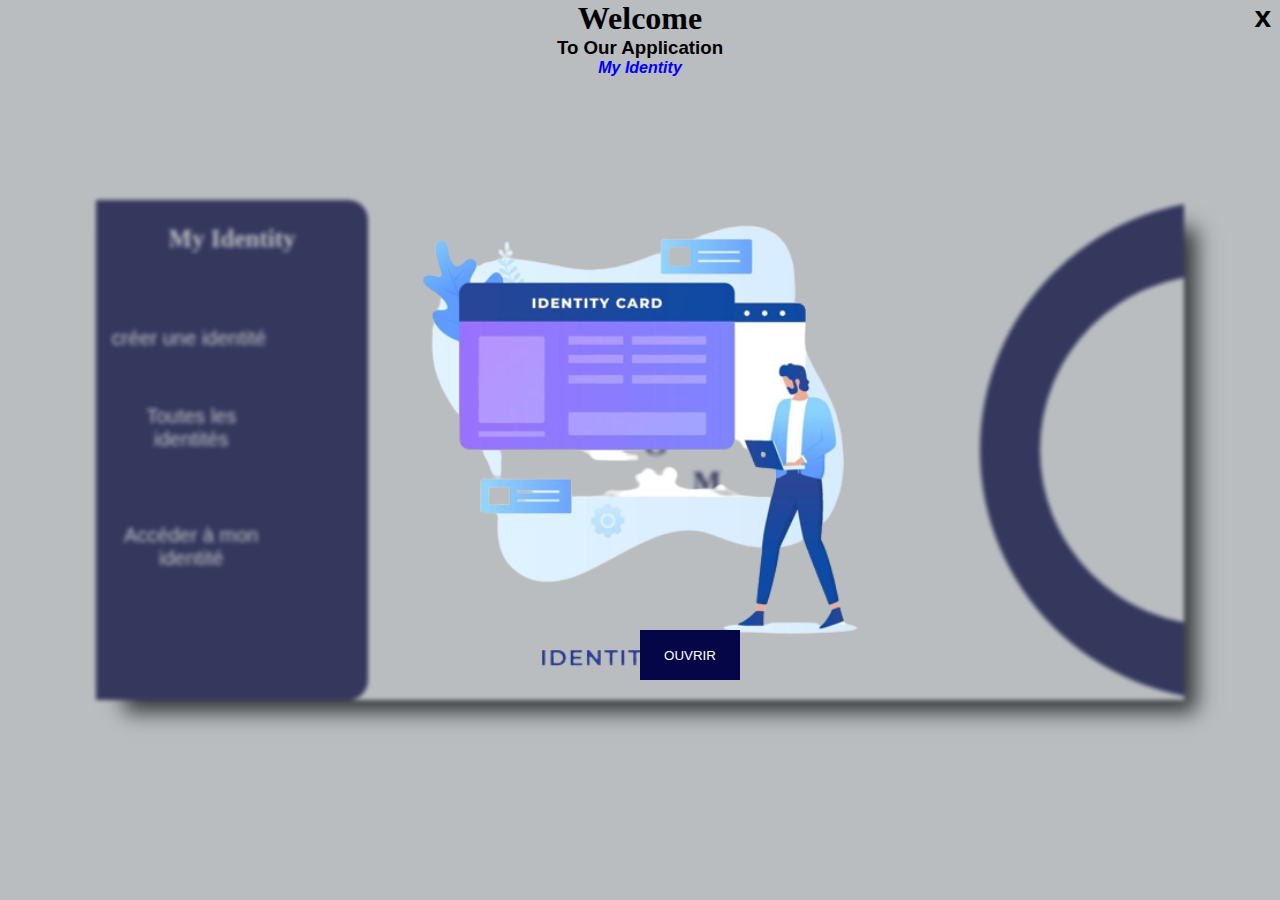
<file: index.html>
<!DOCTYPE html>
<html lang="FR">
<head>
    <meta charset="UTF-8">
    <meta http-equiv="X-UA-Compatible" content="IE=edge">
    <link rel="stylesheet" href="CSS/style1.css">
    <meta name="viewport" content="width=device-width, initial-scale=1.0">
    <title>My Identity</title>
</head>
<body>
    <div class="super-container">
        <div class="modal-window">
            <div class="fermer">
                <p>x</p>
            </div>
            <h1>Welcome</h1>
            <h3>To Our Application</h3>
            <h4 style="color:blue;font-style: italic; text-decoration:solid;">My Identity</h4>
            <div class="cercle-modale">
            </div>
            
            <a href="html/accueil.html"><button class="btn">OUVRIR</button></a>
            
        </div>
        <section class="container">
            <div class="title">
                <h1 id="myIdentity">My Identity</h1> 
                <table class="menu">
                    <tr><td><button>créer une identité</button></td></tr>
                    <tr><td><button>Toutes les identités</button></td></tr>
                    <tr><td><button>Accéder à mon identité</button></td></tr>
                </table>
            </div>
            <div class="container-formulaire">
                <div class="welcome">
                        <table>
                            <tr>
                                <td>W</td>
                                <td></td> 
                            </tr>
                            <tr>
                                <td></td>
                                <td>E</td> 
                            </tr>
                            <tr>
                                <td></td>
                                <td></td>
                                <td>L</td>
                            </tr>
                            <tr>
                                <td></td>
                                <td></td>
                                <td></td>
                                <td>C</td>
                            </tr>
                            <tr>
                                <td></td>
                                <td></td> 
                                <td></td>
                                <td></td>
                                <td>O</td>
                            </tr>
                            <tr>
                                <td></td>
                                <td></td> 
                                <td></td>
                                <td></td>
                                <td></td>
                                <td>M</td>
                            </tr>
                            <tr>
                                <td></td>
                                <td></td> 
                                <td></td>
                                <td></td>
                                <td></td>
                                <td></td>
                                <td>E</td> 
                            </tr>
                        </table>  
                </div>
                <div class="decoration">
                    <div class="Mi-cercle-right">
                        <div class="interCercle">
                            <div class="myIdentity">
                                <p>M</p>
                                <p>y</p>
                                <p><br></p>
                                <p>I</p>
                                <p>d</p>
                                <p>e</p>
                                <p>n</p>
                                <p>t</p>
                                <p>i</p>
                                <p>t</p>
                                <p>y</p>
                            </div>
                            
                        </div>
                    </div>
                </div>
                
            </div>
            
        </section>
    </div>
    <script src="js/script.js"></script>
</body>
</html>
</file>
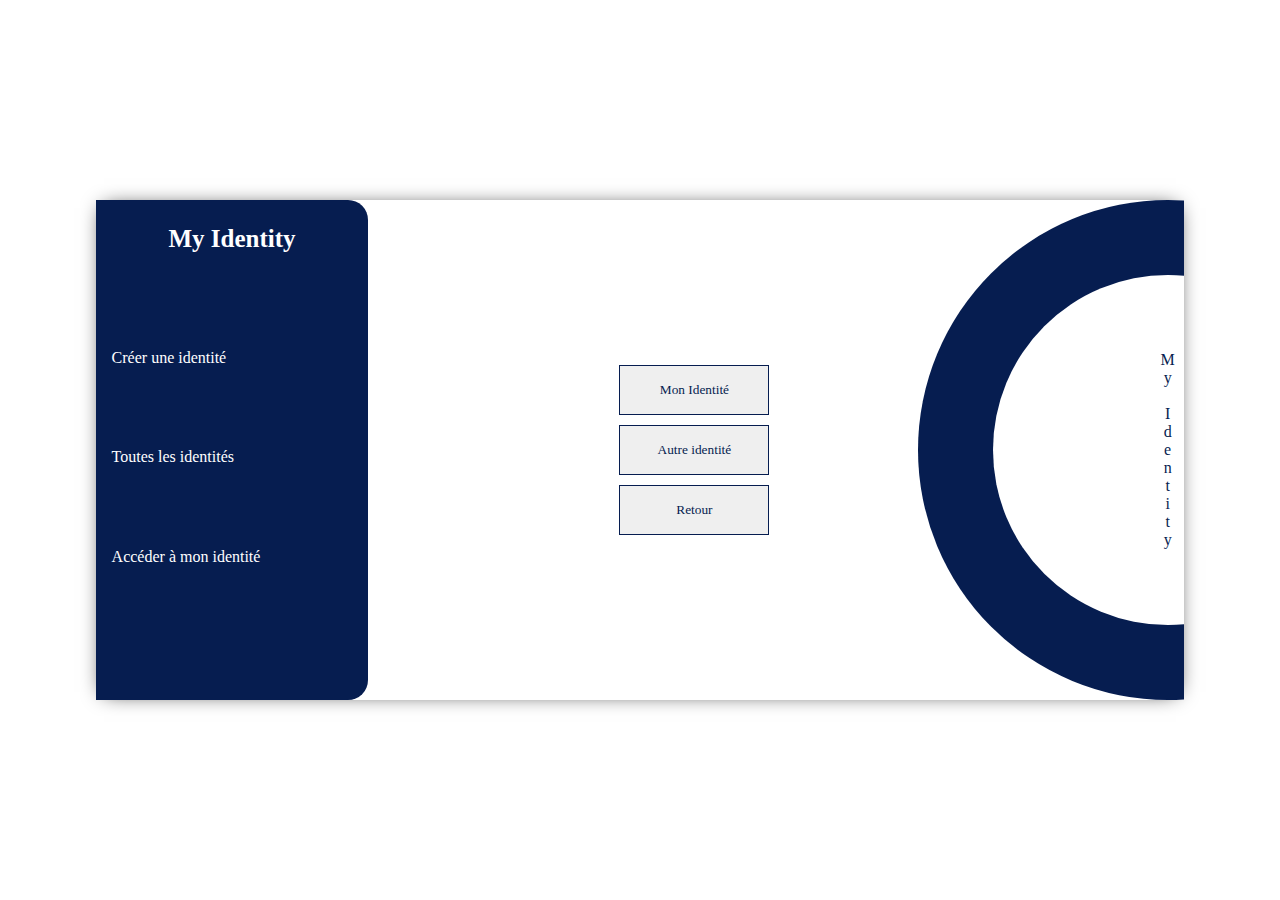
<file: html/acceder.html>
<!DOCTYPE html>
<html lang="FR">
<head>
    <meta charset="UTF-8">
    <meta http-equiv="X-UA-Compatible" content="IE=edge">
    <link rel="stylesheet" href="../CSS/style.css">
    <link rel="stylesheet" href="../CSS/acceder.css">
    <meta name="viewport" content="width=device-width, initial-scale=1.0">
    <title>Document</title>
</head>
<body>
    <div class="super-container">
        <section class="container">
            <div class="title">
                <h1 id="myIdentity">My Identity</h1> 
                <table class="menu">
                    <tr><td>Créer une identité</td></tr>
                    <tr><td>Toutes les identités</td></tr>
                    <tr><td>Accéder à mon identité</td></tr>
                </table>
            </div>
            <div class="container-formulaire">
                <div class="decoration">
                    <div class="Mi-cercle-right">
                        <div class="interCercle">
                            <div class="myIdentity">
                                <p>M</p>
                                <p>y</p>
                                <p><br></p>
                                <p>I</p>
                                <p>d</p>
                                <p>e</p>
                                <p>n</p>
                                <p>t</p>
                                <p>i</p>
                                <p>t</p>
                                <p>y</p>
                            </div>
                            
                        </div>
                    </div>
                </div>
                <div class="choix">
                    <a href=""><button class="btn-inscrire">Mon Identité</button></a>
                    <a href="toutesIdentites.html"><button class="btn-acceder">Autre identité</button></a>
                    <a href="accueil.html"><button class="btn-acceder">Retour</button></a>
                </div>
            </div>
            
        </section>
    </div>
    
</body>
</html>
</file>
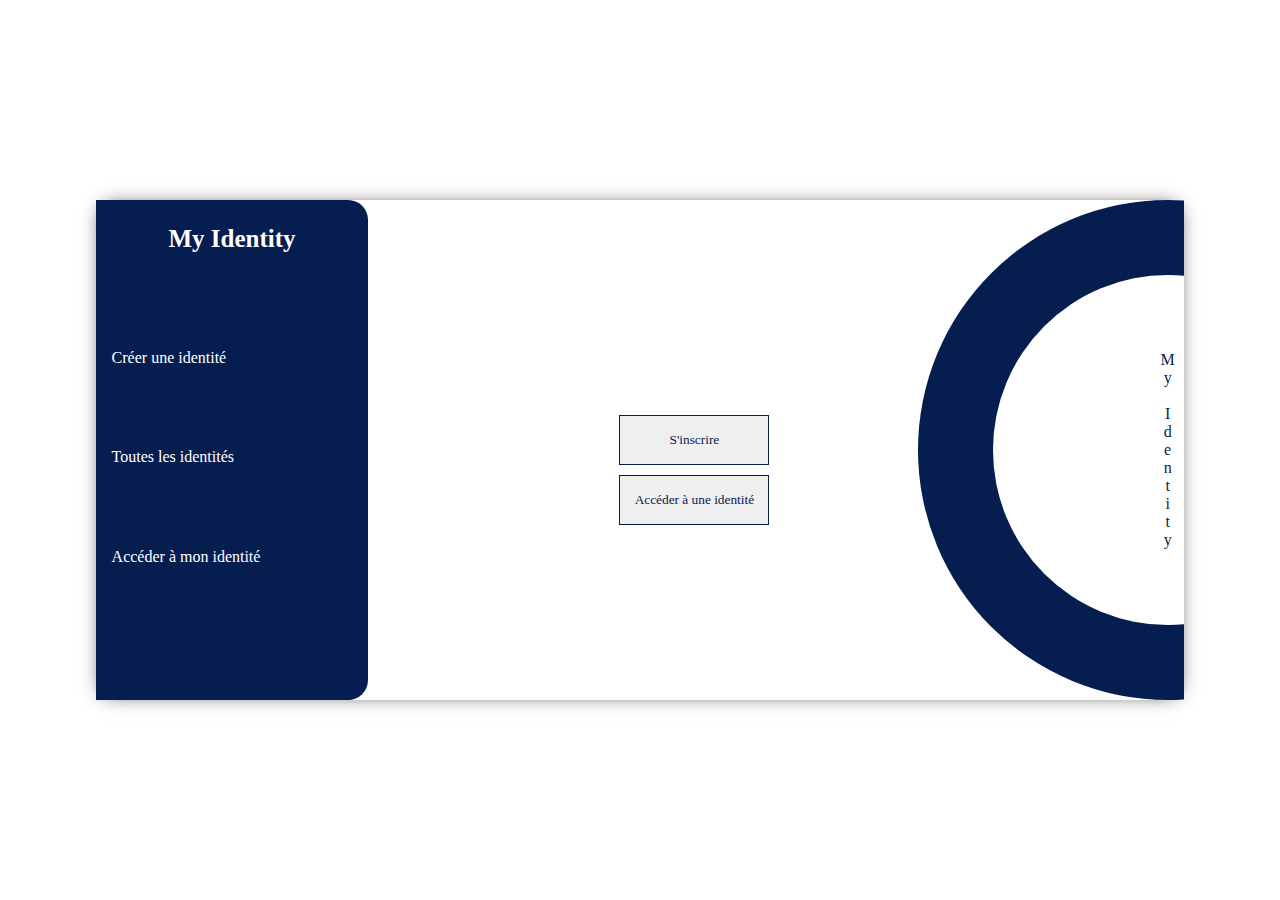
<file: html/accueil.html>
<!DOCTYPE html>
<html lang="FR">
<head>
    <meta charset="UTF-8">
    <meta http-equiv="X-UA-Compatible" content="IE=edge">
    <link rel="stylesheet" href="../CSS/style.css">
    <meta name="viewport" content="width=device-width, initial-scale=1.0">
    <title>Document</title>
</head>
<body>
    <div class="super-container">
        <section class="container">
            <div class="title">
                <h1 id="myIdentity">My Identity</h1> 
                <table class="menu">
                    <tr><td>Créer une identité</td></tr>
                    <tr><td>Toutes les identités</td></tr>
                    <tr><td>Accéder à mon identité</td></tr>
                </table>
            </div>
            <div class="container-formulaire">
                <div class="decoration">
                    <div class="Mi-cercle-right">
                        <div class="interCercle">
                            <div class="myIdentity">
                                <p>M</p>
                                <p>y</p>
                                <p><br></p>
                                <p>I</p>
                                <p>d</p>
                                <p>e</p>
                                <p>n</p>
                                <p>t</p>
                                <p>i</p>
                                <p>t</p>
                                <p>y</p>
                            </div>
                            
                        </div>
                    </div>
                </div>
                <div class="choix">
                    <a href="inscrire.html"><button class="btn-inscrire">S'inscrire</button></a>
                    <a href="acceder.html"><button class="btn-acceder">Accéder à une identité</button></a>
                </div>
            </div>
            
        </section>
    </div>
    
</body>
</html>
</file>
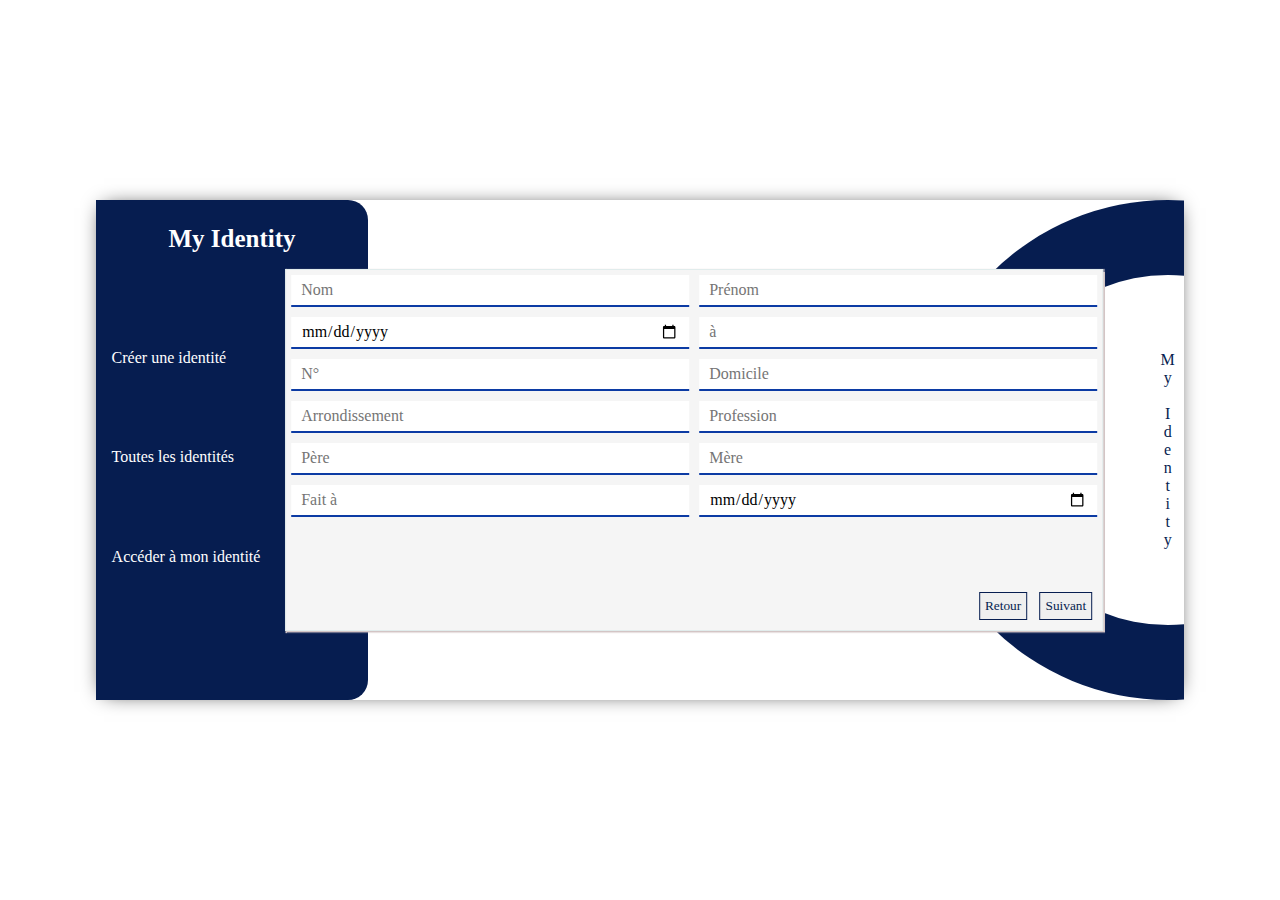
<file: html/inscrire.html>
<!DOCTYPE html>
<html lang="FR">
<head>
    <meta charset="UTF-8">
    <meta http-equiv="X-UA-Compatible" content="IE=edge">
    <link rel="stylesheet" href="../CSS/style.css">
    <link rel="stylesheet" href="../CSS/inscrire.css">
    <meta name="viewport" content="width=device-width, initial-scale=1.0">
    <title>Document</title>
</head>
<body>
    <div class="super-container">
        <section class="container">
            <div class="title">
                <h1 id="myIdentity">My Identity</h1> 
                <table class="menu">
                    <tr><td>Créer une identité</td></tr>
                    <tr><td>Toutes les identités</td></tr>
                    <tr><td>Accéder à mon identité</td></tr>
                </table>
            </div>
            <div class="container-formulaire">
                <div class="decoration">
                    <div class="Mi-cercle-right">
                        <div class="interCercle">
                            <div class="myIdentity">
                                <p>M</p>
                                <p>y</p>
                                <p><br></p>
                                <p>I</p>
                                <p>d</p>
                                <p>e</p>
                                <p>n</p>
                                <p>t</p>
                                <p>i</p>
                                <p>t</p>
                                <p>y</p>
                            </div>
                            
                        </div>
                    </div>
                </div>
                <div class="div-formulaire">
                    <form action="" class="formulaire">
                        <!-- <label for="nom" class="">Nom</label> -->
                        <input type="text" name="t_nom" id="nom" class="nom" placeholder="Nom">

                        <!-- <label for="prenom" class="prenom">Prénom</label> -->
                        <input type="text" name="t_prenom" id="prenom" class="prenom"  placeholder="Prénom">

                        <!-- <label for="annif" class="annif">Né(e) le :</label> -->
                        <input type="date" name="d_annif" id="annif" class="annif" placeholder="Né(e) le :">

                        <!-- <label for="lieu-naissance" class="lieu-naissance">à</label> -->
                        <input type="text" name="t_lieu-naissance" id="lieu-naissance" class="lieu-naissance" placeholder="à">

                        <!-- <label for="Num-CIN" class="Num-CIN">N°</label> -->
                        <input type="number" name="n_Num-CIN" id="Num-CIN" class="Num-CIN" placeholder="N°">

                        <!-- <label for="domicile" class="domicile">Domicile</label> -->
                        <input type="text" name="t_domicile" id="domicile" class="domicile" placeholder="Domicile">

                        <!-- <label for="arrondissement" class="arrondissement">Arrondissement</label> -->
                        <input type="text" name="t_arrondissement" id="arrondissement" class="arrondissement" placeholder="Arrondissement">

                        <!-- <label for="profession" class="profession">Profession</label> -->
                        <input type="text" name="t-profession" id="profession" class="profession" placeholder="Profession">

                        <!-- <label for="pere" class="pere">Père</label> -->
                        <input type="text" name="t_pere" id="pere" class="pere" placeholder="Père">
                        
                        <!-- <label for="mere" class="mere">Mère</label> -->
                        <input type="text" name="t_mere" id="mere" class="mere" placeholder="Mère">
                        
                        <!-- <label for="fait" class="fait">Fait à</label> -->
                        <input type="text" name="t_fait" id="fait" class="fait" placeholder="Fait à">
                        
                        <!-- <label for="le" class="le"></label> -->
                        <input type="date" name="t_le" id="le" class="le" placeholder="Le  ">
                        <div class="btn-list">
                            <input type="submit" value="Suivant" class="btn-suivant">
                        </div>
                    </form>
                    <a href="accueil.html"><button class="btn-retour">Retour</button></a>
                    

                </div>
            </div>
            
        </section>
    </div>
    
</body>
</html>
</file>
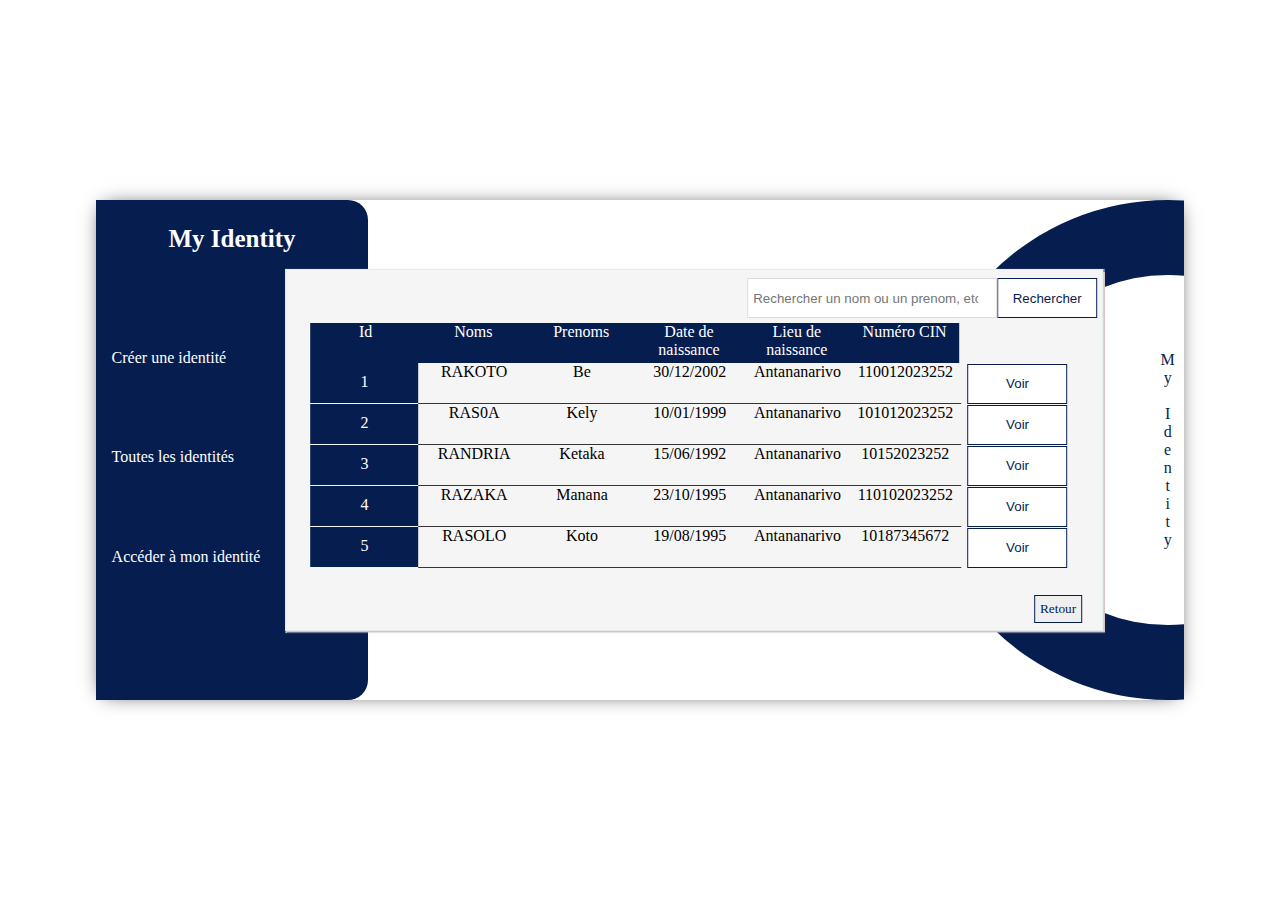
<file: html/toutesIdentites.html>
<!DOCTYPE html>
<html lang="FR">
<head>
    <meta charset="UTF-8">
    <meta http-equiv="X-UA-Compatible" content="IE=edge">
    <link rel="stylesheet" href="../CSS/style.css">
    <link rel="stylesheet" href="../CSS/toutesIdentite.css">
    <meta name="viewport" content="width=device-width, initial-scale=1.0">
    <title>Document</title>
</head>
<body>
    <div class="super-container">
        <section class="container">
            <div class="title">
                <h1 id="myIdentity">My Identity</h1> 
                <table class="menu">
                    <tr><td>Créer une identité</td></tr>
                    <tr><td>Toutes les identités</td></tr>
                    <tr><td>Accéder à mon identité</td></tr>
                </table>
            </div>
            <div class="container-formulaire">
                <div class="decoration">
                    <div class="Mi-cercle-right">
                        <div class="interCercle">
                            <div class="myIdentity">
                                <p>M</p>
                                <p>y</p>
                                <p><br></p>
                                <p>I</p>
                                <p>d</p>
                                <p>e</p>
                                <p>n</p>
                                <p>t</p>
                                <p>i</p>
                                <p>t</p>
                                <p>y</p>
                            </div>
                            
                        </div>
                    </div>
                </div>
                <div class="div-formulaire">
                    <div class="list-identity">
                        <div id="recherche">
                            <form class="formRecherche">
                                <input type="submit" value="Rechercher" id="rechercher">
                                <input type="search" name="aRechercher" id="aRechercher" placeholder="Rechercher un nom ou un prenom, etc">
                            </form>
                        </div>
                        <div id="listesGrille">
                            <div class="caseT">Id</div>
                            <div class="caseT">Noms</div>
                            <div class="caseT">Prenoms</div>
                            <div class="caseT">Date de naissance</div>
                            <div class="caseT">Lieu de naissance</div>
                            <div class="caseT">Numéro CIN</div>
                            <div class="case"></div>
    
                            <div class="caseId">1</div>
                            <div class="caseN">RAKOTO</div>
                            <div class="caseN">Be</div>
                            <div class="caseN">30/12/2002</div>
                            <div class="caseN">Antananarivo</div>
                            <div class="caseN">110012023252</div>
                            <div class="case"><button class="modifier">Voir</button></div>
    
                            <div class="caseId">2</div>
                            <div class="caseN">RAS0A</div>
                            <div class="caseN">Kely</div>
                            <div class="caseN">10/01/1999</div>
                            <div class="caseN">Antananarivo</div>
                            <div class="caseN">101012023252</div>
                            <div class="case"><button class="modifier">Voir</button></div>
    
                            <div class="caseId">3</div>
                            <div class="caseN">RANDRIA</div>
                            <div class="caseN">Ketaka</div>
                            <div class="caseN">15/06/1992</div>
                            <div class="caseN">Antananarivo</div>
                            <div class="caseN">10152023252</div>
                            <div class="case"><button class="modifier">Voir</button></div>
    
                            <div class="caseId">4</div>
                            <div class="caseN">RAZAKA</div>
                            <div class="caseN">Manana</div>
                            <div class="caseN">23/10/1995</div>
                            <div class="caseN">Antananarivo</div>
                            <div class="caseN">110102023252</div>
                            <div class="case"><button class="modifier">Voir</button></div>
    
                            <div class="caseId">5</div>
                            <div class="caseN">RASOLO</div>
                            <div class="caseN">Koto</div>
                            <div class="caseN">19/08/1995</div>
                            <div class="caseN">Antananarivo</div>
                            <div class="caseN">10187345672</div>
                            <div class="case"><button class="modifier">Voir</button></div>
                        </div>
                    </div>
                    <div >
                        <a href="acceder.html"><button class="btn-retour">Retour</button></a>
                    </div>
                </div>
                
            </div>
        </section>
    </div>
    
</body>
</html>
</file>
<file: CSS/style1.css>
:root{
    --color1:  #050647;;
    --color2: black;
    --color3: black;
    --color4: rgba(255, 255, 255, 0.521);
    --font1: 'Times New Roman', Times, serif; 
    --font2: Cambria, Cochin, Georgia, Times, 'Times New Roman', serif
}

*{
    margin: 0;
    padding: 0;
}

body{
    background-color:white;
}
.super-container{
    display: flex;
    justify-content: center;
    align-items: center;
    height: 100vh;
}

.container{
    width: calc(100% - 15%);
    height: 500px;
    display: grid;
    grid-template-columns: 25% 75%;
    background-color: white;
    box-shadow:20px 20px 20px -8px rgb(0, 0, 0) ;
    z-index: 1;
}

.title{
    background-color: var(--color1);
    border-top-right-radius: 20px;
    border-bottom-right-radius: 20px;
}

.container-formulaire{
    background-color: white;
    
    /* border: 2px solid blue; */
    /* border-radius: 20px; */
    overflow: hidden;
    display: flex;
}
.container-formulaire h1{
    color:red;
}

#myIdentity{
    font-size: 25px;
    font-weight: bold;
    text-align: center;
    color: white;
    margin-top: 25px;
}

.menu{
    width: 60%;
    height: 60%;
    margin: 20% 5%;
    color: white;
    font-family: var(--font2);
}
.welcome{
    margin-top: 10%;
    margin-left: 10%;
}
.welcome, .decoration{
    width: 50%;
    height: 100%;
}
.welcome table{
    width: 100%;
    height: 50%;
}
.welcome table td{
    text-align: center;
    color: var(--color1);
    font-weight: bold;
    font-size: 30px;
}

.div-formulaire{
    position: absolute;
    top: 50%;
    left: 50%;
    transform: translate(-60%,-50%);
    width: 100%;
    z-index: 2;
    height: 72%;
    /*border: 1px solid rgb(37, 112, 112);*/
    box-shadow: 1px 1px 1px 1px rgb(211, 197, 197);
    opacity: 1;
    background-color: white;
}
.div-formulaire-first{
    filter: blur(2px);
}

.container-title{
    margin: 0 auto;
    padding: 20px 20px 0px 20px;
    font-weight: bold;
    z-index: 10;
    text-align: center;
    font-family: var(--font2);
    
}
.Mi-cercle-right{
    margin-left: 50%;
    border-radius:350px ;
    background-color: var(--color1);
    border: none;
    width: 500px;
    height: 500px;
    overflow: hidden;
}
.interCercle{
    border-radius:175px ;
    margin-left: 60px;
    margin-top: 75px;
    background-color: white;
    width: 350px;
    height: 350px;
    overflow: hidden;
    text-align: center; 
}
.interCercle p{
    color: blue;
    font-family: Cambria, Cochin, Georgia, Times, 'Times New Roman', serif;
}
.myIdentity{
    margin-top: 15%;
}
.menu   button{
    background: none;
    color:white;
    border: none;
    font-size: 20px
}
.modal-window{
    display: display;
    width: 100%;
    height: 100%;
    position: absolute;
    background-color: rgba(107, 114, 120, 0.467);
    top:50%;
    left:50%;
    transform: translate(-50%,-50%);
    z-index: 100;
    font-size: 4.lem;
    font-family: sans-serif;
    font-weight: bolder;
    text-align: center;
}
.modal-window h1{
    font-family: 'Times New Roman', Times, serif;
}
.cercle-modale{
    margin-top: 0%;
    margin-left: 25%;
    width:50% ;
    height:80% ;
    background: url(../img/identity.png) no-repeat fixed center/cover;
    border: none;
    overflow: hidden;
    background-size: 90%;
    z-index: 1;
}

.btn{
    position: absolute;
    z-index: 100;
    top:70%;
    background-color: #050647;
    width: 100px;
    height: 50px;
    color: white;
    cursor: pointer;
    border: 1px solid var(--color1);
}
.btn:active{
    transform: scale(1.5);
}
.btn:hover{
    cursor: pointer;
    background-color: white;
    transition: 1s;
    color: var(--color1);
}

.fermer{
    position: absolute;
    left: 98%;
}
.fermer p{
    font-size: 30px;
    padding: 0;
}
.fermer p:hover{
    cursor: pointer;
    border: 1px solid ;
  
}

@media screen and (max-width:800px) {
    .cercle-modale{
        width: 62%;
    }
}
@media screen and (max-width:700px) {
    .cercle-modale{
        background-size: 100%;
    }
}
</file>
<file: CSS/style.css>
:root{
    --color1: rgb(6, 29, 80);
    --color2: black;
    --color3: black;
    --font1: 'Times New Roman', Times, serif; 
    --font2: Cambria, Cochin, Georgia, Times, 'Times New Roman', serif
}

*{
    margin: 0;
    padding: 0;
}

body{
    background-color: white;
}
.super-container{
    display: flex;
    justify-content: center;
    align-items: center;
    height: 100vh;
}

.container{
    width: calc(100% - 15%);
    height: 500px;
    display: grid;
    grid-template-columns: 25% 75%;
    background-color: white;
    box-shadow: 0px 0px 20px -8px black;
    overflow: hidden;
}

.title{
    background-color: var(--color1);
    border-top-right-radius: 20px;
    border-bottom-right-radius: 20px;
}

.container-formulaire{
    background-color: white;
    position: relative;
   
    
}

.div-formulaire{
    position: absolute;
    top: 50%;
    left: 50%;
    transform: translate(-60%,-50%);
    width: 100%;
    height: 72%;
    z-index: 1000;
    /* background-color: rgb(225, 236, 236); */
    background-color: whitesmoke;
    border: 1px solid rgb(225, 236, 236);
    box-shadow: 1px 1px 1px 1px rgb(211, 197, 197);
}

#myIdentity{
    font-size: 25px;
    font-weight: bold;
    text-align: center;
    color: white;
    margin-top: 25px;
}

.menu{
    width: 60%;
    height: 60%;
    margin: 20% 5%;
    color: white;
    font-family: var(--font2);
}


td{
    width: 0px;
}

/* ***************** cercle  ********************* */

.decoration{
    width: 100%;
    height: 100%;
    display: inline;
    background: #000;
}

.Mi-cercle-right{
    position: absolute;
    top: 50%;
    left: 98%;
    transform: translate(-50%,-50%);
    /* left: 74%; */
    border-radius:350px;
    background-color: var(--color1);
    border: none;
    width: 500px;
    height: 500px;
    
}
.interCercle{
    border-radius:175px ;
    margin-left: 75px;
    margin-top: 75px;
    background-color: white;
    width: 350px;
    height: 350px;
    overflow: hidden;
    text-align: center; 
}
.interCercle p{
    color: var(--color1);
    font-family: Cambria, Cochin, Georgia, Times, 'Times New Roman', serif;
}
.myIdentity{
    position: absolute;
    /* margin-top: 15%; */
    top: 50%;
    left: 50%;
    transform: translate(-50%,-50%);
}

/* *********** choix accueil ******************* */
.choix a{
    display: block;
}
.choix{
    /* border: 1px solid black; */
    display: inline-block;
    position: absolute;
    top: 30%;
    left: 40%;
    transform: translate(-50%,50%);
}
.btn-inscrire, .btn-acceder{
    margin: 5px;
    width: 150px;
    height: 50px;
    padding: 5px;
    border: 1px solid var(--color1);
    font-family: var(--font1);
    color: var(--color1);
    transition: 0.5s;
}
.btn-inscrire:hover, .btn-acceder:hover {
    cursor: pointer;
    background-color: var(--color1);
    color: white;
    
}

.btn-inscrire:active, .btn-acceder:active{
    transform: scale(1.5);
}
</file>
<file: CSS/acceder.css>
.choix{
    display: inline-block;
    position: absolute;
    top: 14%;
    left: 40%;
    transform: translate(-50%,50%);
}
</file>
<file: CSS/inscrire.css>
html{
    scroll-behavior: smooth; 
}

.div-formulaire{
    position: relative;
    
}

form {
    display: grid;
    grid-template-columns: 1fr 1fr;/*fr: fraction; 2colonees qui est egale*/
    grid-template-rows: 1fr 1fr 1fr 1fr 1fr 1fr;
 
}
input[type="text"],input[type="number"],input[type="date"]{
    margin : 5px;
    height: 10px;
    padding: 10px;
    /* border-radius: 5px; */
    font-size: 1rem;
    font-family: 'Times New Roman', Times, serif;
    border-top: 0;
    border-left: 0;
    border-right: 0;
    border-color: var(--color1);
    outline: none;
    
}


input:focus,input:focus::placeholder{
    animation-name: chgt-couleur;
    animation-duration: 1s;
    animation-fill-mode:forwards ;
    color: white;
    
}

@keyframes chgt-couleur{
    to{background-color: var(--color1);}
}

.btn-list{
    position: absolute;
    bottom: 0;
    right: 0;
    margin: 0 10px 10px 0;
}

.btn-retour{
    position: absolute;
    bottom: 0px;
    right: 65px;
    margin: 0 10px 10px 0;
    padding: 5px;
    border: 1px solid var(--color1);
    font-family: var(--font1);
    color: var(--color1);
    transition: 0.5s;
}

.btn-suivant{
    padding: 5px;
    border: 1px solid var(--color1);
    font-family: var(--color1);
    color: var(--color1);
    transition: 0.5s; 
    
}

.btn-suivant:hover, .btn-retour:hover {
    cursor: pointer;
    background-color: var(--color1);
    color: white;
    
}

@media screen and (max-width: 740px){
    
    .formulaire{
        overflow-x : scroll;
    }
}

.btn-suivant:active, .btn-retour:active{ 
    transform: scale(1.5); 
}
</file>
<file: CSS/toutesIdentite.css>
:root{
    --color1:rgb(6, 29, 80);
    --color2: rgb(243, 242, 232);;
    --color3: white;
    --font1: 'Times New Roman', Times, serif; 
    --font2: Cambria, Cochin, Georgia, Times, 'Times New Roman', serif
}



#recherche{
    /*position:fixed;*/
    width: 100%;
    height: 10%;
    margin-top: 1%;
    margin-right: 20px;
    /* margin-left: 52%; */
}

#rechercher{
    color: var(--color1);
    border: 1px solid var(--color1);
    background-color: white;
    width: 100px;
    height: 40px;
    float: right;
    margin-right: 5px;
    margin-bottom: 5px;
    /* clear: both; */
    transition: 1s;
}

#aRechercher{
    border: 1px solid rgb(221, 220, 220);
    box-shadow: 1px var(--color1);
    width: 250px;
    height: 40px;
    transition: 1s;
    float: right;
    outline: none;
    padding: 5px;
}

#aRechercher:hover{
    cursor: pointer;
    background-color: var(--color1);
    color: white;
}



#rechercher:hover{
    cursor: pointer;
    color: white;
    background-color: var(--color1);
}

#listesGrille{
    display: grid;
    grid-template-columns: 1fr 1fr 1fr 1fr 1fr 1fr 1fr ;
    width: 94%;
    margin: 2% auto;
}

.caseT{
    width: 102%;
    height: 40px;
    text-align: center;
    color: white;
    font-family: var(--font2);
    background-color: var(--color1);
}

.caseId{
    width: 100%;
    height: 30px;
    padding-top: 10px;
    text-align: center;
    color: white;
    font-family: var(--font2);
    background-color: var(--color1);
}

.caseN{
    text-align: center;
    padding-left: 4px;
    padding-right: 4px;
    width: 96%;
    height: 40px;
    font-family: var(--font2);
    border-bottom: 1px solid rgb(53, 51, 51);
}

.case{
    padding-left: 10px;
    padding-right: 10px;
    width: 96%;
    height: 40px;
    margin: 0.15px;
}

.modifier{
    /* width: 100%; */
    width: 100px;
    height: 100%;
    color: var(--color1);
    background-color: white;
    border: 1px solid var(--color1);
    transition: 1s;
}

.modifier:hover{
    cursor: pointer;
    color: white;
    background-color: var(--color1);
}



.btn-retour{
    padding: 5px;
    border: 1px solid var(--color1);
    font-family: var(--font1);
    color: var(--color1);
    float: right;
    transition: 0.5s;
    margin: 10px 20px;
}

.btn-retour:hover {
    cursor: pointer;
    background-color: var(--color1);
    color: white;
    
}


.modifier:active, #rechercher:active, .btn-retour:active{
    transform: scale(1.5);
}

@media screen and (max-width: 1000px) {
    .div-formulaire{
        overflow: scroll;
    }
    
}

@media screen and (max-width: 600px) {
    #rechercher{
        width: 100%;
        display: block;
        margin-bottom: 0;
        margin-left: 0;
    }

    #aRechercher{
        width: 100%;
        display: block;
    }

}
</file>
